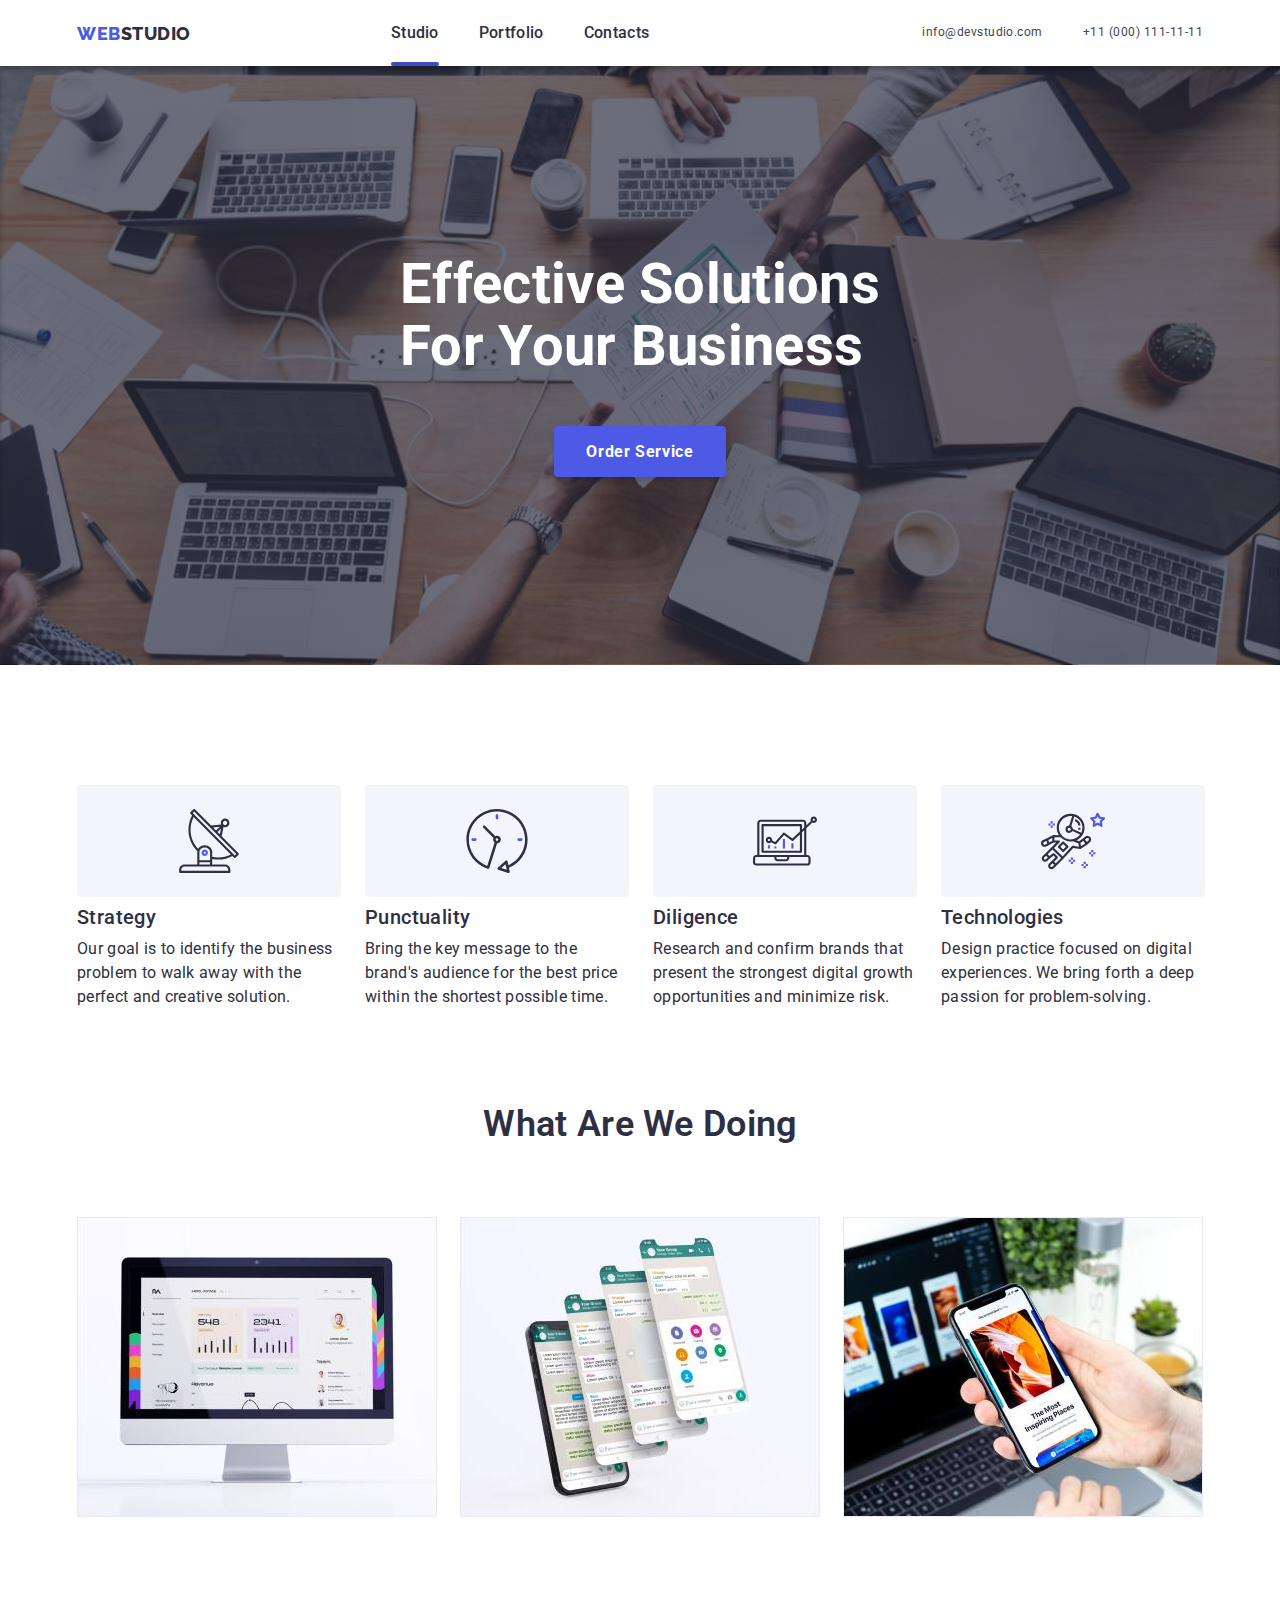
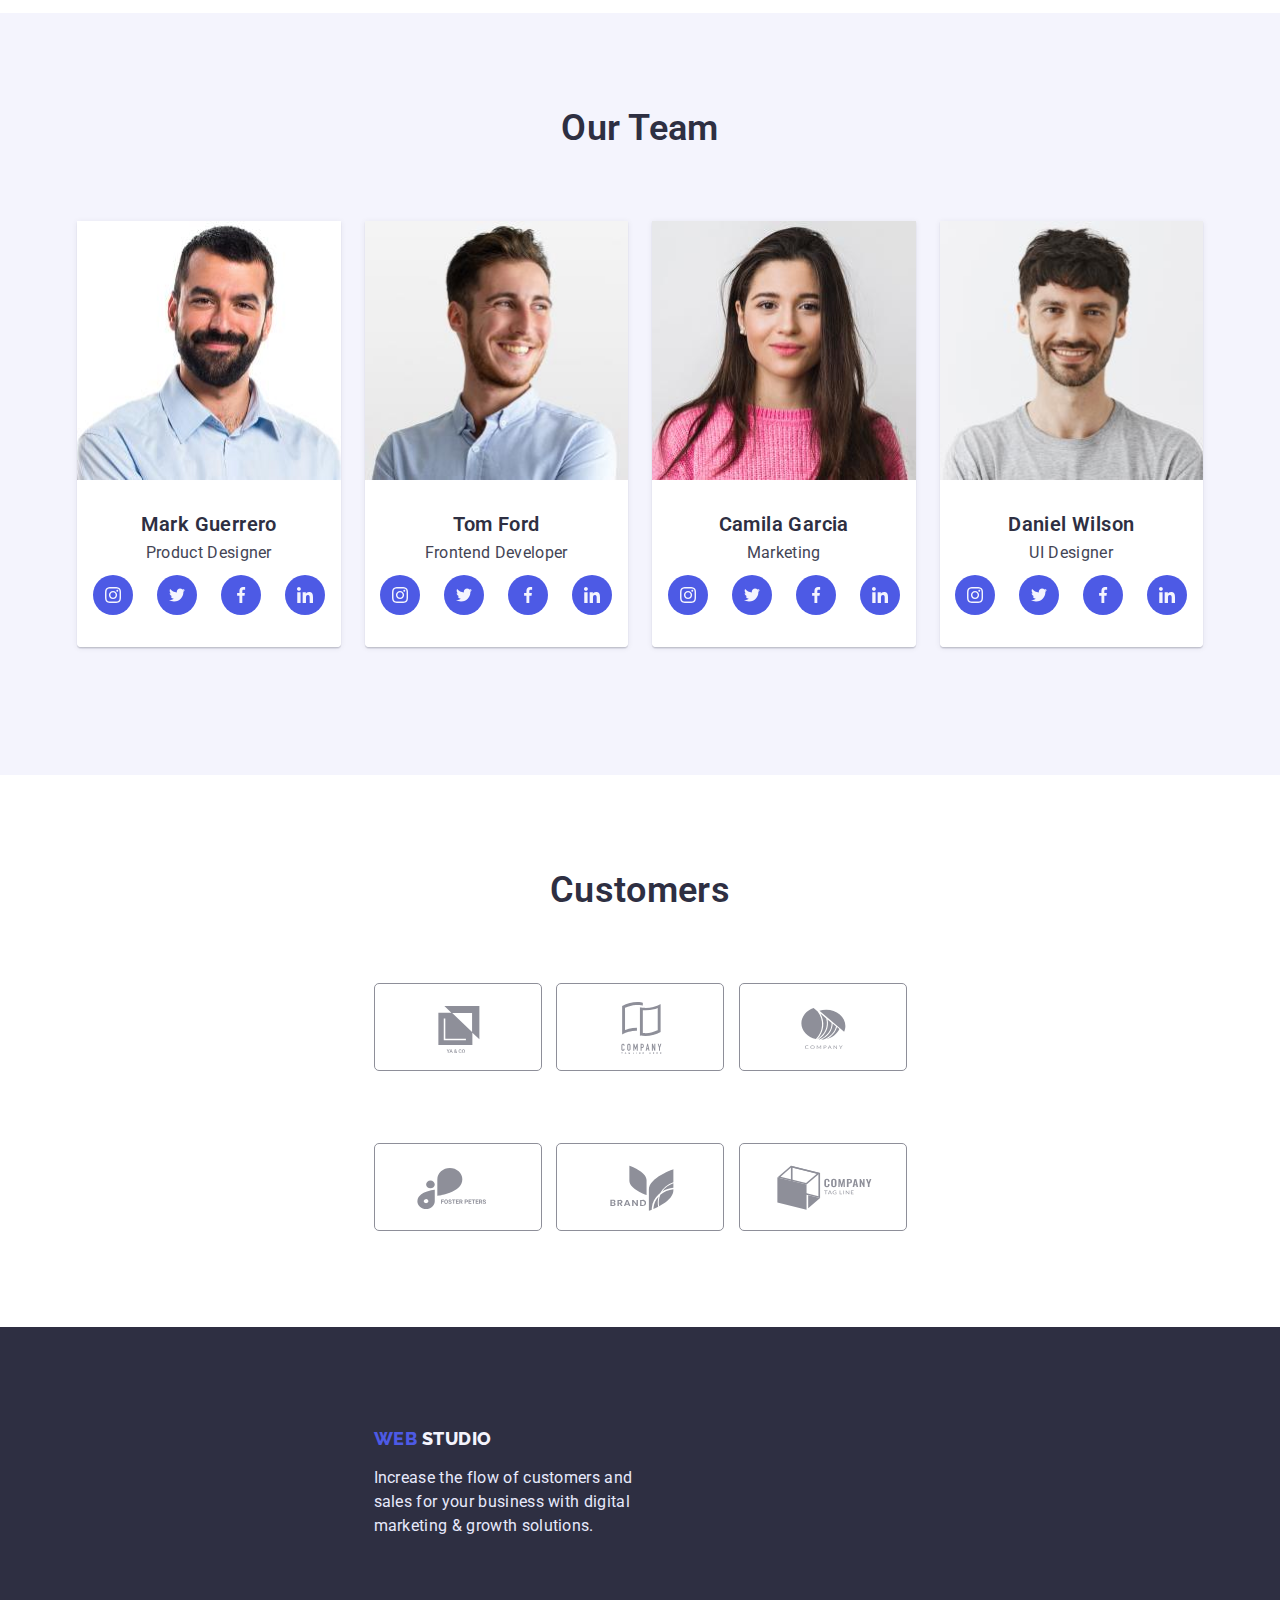
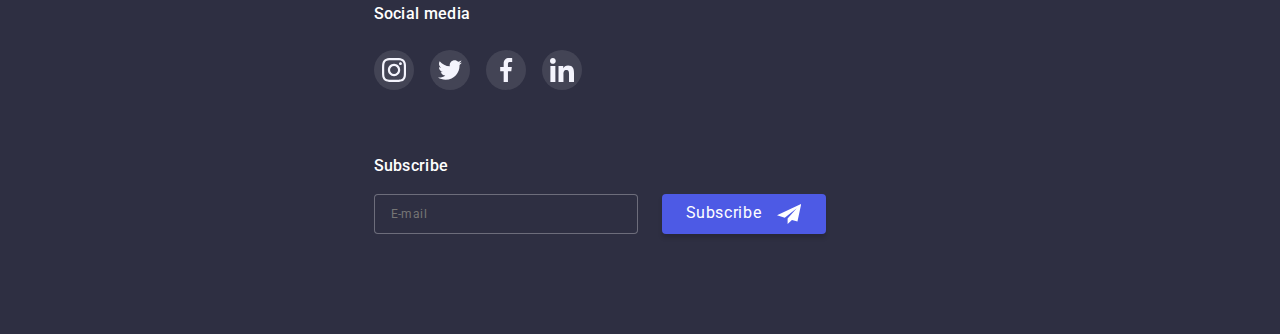
<file: index.html>
<!DOCTYPE html>
<html lang="en">
<head>
    <meta charset="UTF-8">
    <meta http-equiv="X-UA-Compatible" content="IE=edge">
    <meta name="viewport" content="width=device-width, initial-scale=1.0">
    <title>Студія</title>
    <link rel="stylesheet" href="./modern-normalize-main/modern-normalize.css">
    <link rel="stylesheet" href="./css/styles.css">
    <link rel="preconnect" href="https://fonts.googleapis.com">
    <link rel="preconnect" href="https://fonts.gstatic.com" crossorigin>
    <link href="https://fonts.googleapis.com/css2?family=Raleway:wght@800&family=Roboto:wght@400;500;700;900&display=swap"
    rel="stylesheet">
</head>
<body>
    <header class="page-header">
        <div class="page-header-container container">
            <nav class="page-nav">
                <a href="./index.html" class="logo"> <span class="logo-web">WEB</span>STUDIO</a>
                <ul class="page-list list">
                    <li class="page-items"><a href="./index.html" class="link page-link current">Studio</a></li>
                    <li class="page-items"><a href="./portfolio.html" class="link page-link">Portfolio</a></li>
                    <li class="page-items"><a href="/" class="link page-link">Contacts</a></li>
                </ul>
            </nav>
            <button type="button" class="mobile-menu-open js-open-menu">
                <svg class="mobile-open-icon" width="32" height="22">
                    <use href="./images/icons.svg#icon-burger"></use>
                </svg>
            </button>
            <ul class="page-contact list">
                <li><a class="page-contact-email link" href="mailto:info@devstudio.com">info@devstudio.com</a></li>
                <li><a class="page-contact-phone-number link" href="tel:+110001111111">+11 (000) 111-11-11</a></li>
            </ul>
            
        </div>
        <div class="mobile-menu js-menu-container">
                <button type="button" class="mobile-menu-close js-close-menu">
                    <svg width="8" height="8">
                        <use href="./images/icons.svg#icon-close-black"></use>
                    </svg>
                </button>
                <ul class="mobile-menu-list list">
                    <li class="mobile-menu-list-item">
                        <a class="link" href="./index.html">Studio</a>
                    </li>
                    <li class="mobile-menu-list-item">
                        <a class="link" href="./portfolio.html">Portfolio</a>
                    </li>
                    <li class="mobile-menu-list-item">
                        <a class="link" href="/">Contacts</a>
                    </li>
                </ul>
                
                <div class="mobile-contacts">
                    <ul class="mobile-contact list">
                        <li><a class="page-contact-email link" href="mailto:info@devstudio.com">info@devstudio.com</a></li>
                        <li><a class="page-contact-phone-number link" href="tel:+110001111111">+11 (000) 111-11-11</a></li>
                    </ul>
                    
                    <ul class="mobile-menu-social-link list">
                        <li>
                            <a href="" class="social-list-link">
                                <svg width="24" height="24">
                                    <use href="./images/icons.svg#icon-instagram"></use>
                                </svg>
                            </a>
                        </li>
                        <li>
                            <a href="" class="social-list-link">
                                <svg width="24" height="24">
                                    <use href="./images/icons.svg#icon-twitter"></use>
                                </svg>
                            </a>
                        </li>
                        <li>
                            <a href="" class="social-list-link">
                                <svg width="24" height="24">
                                    <use href="./images/icons.svg#icon-facebook"></use>
                                </svg>
                            </a>
                        </li>
                        <li>
                            <a href="" class="social-list-link">
                                <svg width="24" height="24">
                                    <use href="./images/icons.svg#icon-linkedin"></use>
                                </svg>
                            </a>
                        </li>
                    </ul>
                </div>
                
        </div>
    </header>

    <main>
        
        <!---------------Hero--------------------->
        <section class="hero">
            <div class="container container-hero">
                <h1 class="hero-title">Effective Solutions <br> For Your Business</h1>
                <button type="button" data-modal-open class="order-button">Order Service</button>
            </div>
        </section>

        <!---------------Features--------------------->

        <section class="features">     

            <div class="container features-container">
                <ul class="list features-list">
                    <li class="features-item">
                        <div class="item-icon">
                            <svg width='64' height='64'>
                                <use href="./images/icons.svg#icon-antenna"></use>
                            </svg>
                        </div>
                        
                        <h2 class="title">Strategy</h2>
                        <p class="text">Our goal is to identify the business problem to walk away with the perfect and
                        creative solution.</p>
                    </li>
                    <li class="features-item">
                        <div class="item-icon">
                            <svg width='64' height='64'>
                                <use href="./images/icons.svg#icon-clock"></use>
                            </svg>
                        </div>
                        
                        <h2 class="title">Punctuality</h2>
                        <p class="text">Bring the key message to the brand's audience for the best price within the shortest possible time.</p>
                    </li>
                    <li class="features-item">
                        <div class="item-icon">
                            <svg width='64' height='64'>
                                <use href="./images/icons.svg#icon-diagram"></use>
                            </svg>
                        </div>
                        
                        <h2 class="title">Diligence</h2>
                        <p class="text">Research and confirm brands that present the strongest digital growth opportunities
                        and minimize risk.</p>
                    </li>
                    <li class="features-item">
                        <div class="item-icon">
                            <svg width='64' height='64'>
                                <use href="./images/icons.svg#icon-astronaut"></use>
                            </svg>
                        </div>
                       
                        <h2 class="title">Technologies</h2>
                        <p class="text">Design practice focused on digital experiences. We bring forth a deep passion for
                        problem-solving.</p>
                    </li>
                </ul>
            </div>
        </section>

        <!---------------Works--------------------->

        <section class="work">
            <div class="container">
            
                <h2 class="section-work-title">What are we doing</h2>
                    
                    <ul class="work-list list">
                        <li class="item"><img src="./images/screen.jpg" alt="screen" width="360" height="300"></li>
                        <li class="item"><img src="./images/mobile_screens.jpg" alt="mobile_screens" width="360" height="300">
                        </li>
                        <li class="item"><img src="./images/application.jpg" alt="application" width="360" height="300"></li>
                    </ul>
            </div>
        </section>

        <!---------------Members--------------------->
        
        <section class="section-work">
            <div class="container">
                <!--Team-->
                <h2 class="section-work-title">Our Team</h2>
                <ul class="member-list list">
                    <li class="member-list-item item">
                        <img srcset="./images/mark_guerrero.jpg 1x, ./images/mark_guerrero@2x.jpg 2x" src="./images/mark_guerrero.jpg" alt="Mark_Guerrero" width="264" height="260">
                        <div class="member">
                            <h3 class="title name">Mark Guerrero</h3>
                            <p class="position">Product Designer</p>
                            <ul class="social-list list">
                                <li>
                                <a href="" class="social-list-link">
                                    <svg width="16" height="16">
                                        <use href="./images/icons.svg#icon-instagram"></use>
                                    </svg>

                                </a>
                                </li>
                                <li>
                                <a href="" class="social-list-link">
                                    <svg width="16" height="16">
                                        <use href="./images/icons.svg#icon-twitter"></use>
                                    </svg>

                                </a>
                                </li>
                                <li>
                                <a href="" class="social-list-link">

                                    <svg width="16" height="16">
                                        <use href="./images/icons.svg#icon-facebook"></use>
                                    </svg>
                                </a>
                                </li>
                                <li>
                                <a href="" class="social-list-link">
                                    <svg width="16" height="16">
                                        <use href="./images/icons.svg#icon-linkedin"></use>
                                    </svg>

                                </a>
                                </li>
                            </ul>
                        </div>
                        
                    </li>
                    <li class="member-list-item item">
                        <img srcset="./images/tom_ford.jpg 1x, ./images/tom_ford@2x.jpg 2x" src="./images/tom_ford.jpg" alt="Tom_Ford" width="264" height="260">
                        <div class="member">
                            <h3 class="title name">Tom Ford</h3>
                            <p class="position">Frontend Developer</p>
                            <ul class="social-list list">
                                <li>
                                    <a href="" class="social-list-link">
                                        <svg width="16" height="16">
                                            <use href="./images/icons.svg#icon-instagram"></use>
                                        </svg>
                            
                                    </a>
                                </li>
                                <li>
                                    <a href="" class="social-list-link">
                                        <svg width="16" height="16">
                                            <use href="./images/icons.svg#icon-twitter"></use>
                                        </svg>
                            
                                    </a>
                                </li>
                                <li>
                                    <a href="" class="social-list-link">
                            
                                        <svg width="16" height="16">
                                            <use href="./images/icons.svg#icon-facebook"></use>
                                        </svg>
                                    </a>
                                </li>
                                <li>
                                    <a href="" class="social-list-link">
                                        <svg width="16" height="16">
                                            <use href="./images/icons.svg#icon-linkedin"></use>
                                        </svg>
                            
                                    </a>
                                </li>
                            </ul>
                        </div>
                    </li>
                    <li class="member-list-item item">
                        <img srcset="./images/camila_garcia.jpg 1x, ./images/camila_garcia@2x.jpg 2x" src="./images/camila_garcia.jpg" alt="Camila_Garcia" width="264" height="260">
                        <div class="member">
                            <h3 class="title name">Camila Garcia</h3>
                            <p class="position">Marketing</p>
                            <ul class="social-list list">
                                <li>
                                    <a href="" class="social-list-link">
                                        <svg width="16" height="16">
                                            <use href="./images/icons.svg#icon-instagram"></use>
                                        </svg>
                            
                                    </a>
                                </li>
                                <li>
                                    <a href="" class="social-list-link">
                                        <svg width="16" height="16">
                                            <use href="./images/icons.svg#icon-twitter"></use>
                                        </svg>
                            
                                    </a>
                                </li>
                                <li>
                                    <a href="" class="social-list-link">
                            
                                        <svg width="16" height="16">
                                            <use href="./images/icons.svg#icon-facebook"></use>
                                        </svg>
                                    </a>
                                </li>
                                <li>
                                    <a href="" class="social-list-link">
                                        <svg width="16" height="16">
                                            <use href="./images/icons.svg#icon-linkedin"></use>
                                        </svg>
                            
                                    </a>
                                </li>
                            </ul>
                        </div>
                        
                    </li>
                    <li class="member-list-item item">
                        <img srcset="./images/daniel_wilson.jpg 1x, ./images/daniel_wilson@2x.jpg 2x" src="./images/daniel_wilson.jpg" alt="Daniel_Wilson" width="264" height="260">
                        <div class="member">
                            <h3 class="title name">Daniel Wilson</h3>
                            <p class="position">UI Designer</p>
                            <ul class="social-list list">
                                <li>
                                    <a href="" class="social-list-link">
                                        <svg width="16" height="16">
                                            <use href="./images/icons.svg#icon-instagram"></use>
                                        </svg>
                            
                                    </a>
                                </li>
                                <li>
                                    <a href="" class="social-list-link">
                                        <svg width="16" height="16">
                                            <use href="./images/icons.svg#icon-twitter"></use>
                                        </svg>
                            
                                    </a>
                                </li>
                                <li>
                                    <a href="" class="social-list-link">
                            
                                        <svg width="16" height="16">
                                            <use href="./images/icons.svg#icon-facebook"></use>
                                        </svg>
                                    </a>
                                </li>
                                <li>
                                    <a href="" class="social-list-link">
                                        <svg width="16" height="16">
                                            <use href="./images/icons.svg#icon-linkedin"></use>
                                        </svg>
                            
                                    </a>
                                </li>
                            </ul>
                        </div>

                    </li>
                </ul>
            </div>
        </section>

        <!---------------Customers--------------------->
       
        <section class="customers">
            <div class="container">
                <h2 class="section-customers-title">Customers</h2>
                <div class="list-customers">
                    <ul class="customer-list list">
                        <li>
                            <a class="customer-list-item" href="">
                                <svg width="104" height="56">
                                    <use href="./images/icons.svg#icon-yaco"></use>
                                </svg>
                            </a>
                    
                        </li>
                        <li>
                            <a class="customer-list-item" href="">
                                <svg width="104" height="56">
                                    <use href="./images/icons.svg#icon-company_tagline_here"></use>
                                </svg>
                            </a>
                    
                        </li>
                        <li>
                            <a class="customer-list-item" href="">
                                <svg width="104" height="56">
                                    <use href="./images/icons.svg#icon-company"></use>
                                </svg>
                            </a>
                    
                        </li>
                        <li>
                            <a class="customer-list-item" href="">
                                <svg width="104" height="56">
                                    <use href="./images/icons.svg#icon-foster_peters"></use>
                                </svg>
                            </a>
                    
                        </li>
                        <li>
                            <a class="customer-list-item" href="">
                                <svg width="104" height="56">
                                    <use href="./images/icons.svg#icon-brand"></use>
                                </svg>
                            </a>
                    
                        </li>
                        <li>
                            <a class="customer-list-item" href="">
                                <svg clath="104" height="56">
                                    <use href="./images/icons.svg#icon-company_tag_line"></use>
                                </svg>
                            </a>
                        </li>
                    </ul>
                </div>
                
            </div>
        </section>
    </main> 
    <footer class="footer">
        <!--Footer-->
        <div class="container">
            <div class="footer-logo-text">
                <article>
                    <a href="/" class="logo social-media-logo"> <span class="logo-web">WEB</span> <span
                            class="logo-studio">STUDIO</span></a>
                    <p class="footer-text">Increase the flow of customers and sales for your business with digital marketing & growth
                        solutions.</p>
                </article>
            </div>

            <div class="footer-social-media">
                <article>
                    <h4 class="social-media-title">Social media</h4>
                    <ul class="social-media-list list">
                        <li>
                            <a class="social-media-item" href="">
                                <svg width="24" height="24">
                                    <use href="./images/icons.svg#icon-instagram"></use>
                                </svg>
                            </a>
                        </li>
                        <li>
                            <a class="social-media-item" href="">
                                <svg width="24" height="24">
                                    <use href="./images/icons.svg#icon-twitter"></use>
                                </svg>
                            </a>
                        </li>
                        <li>
                            <a class="social-media-item" href="">
                                <svg width="24" height="24">
                                    <use href="./images/icons.svg#icon-facebook"></use>
                                </svg>
                            </a>
                        </li>
                        <li>
                            <a class="social-media-item" href="">
                                <svg width="24" height="24">
                                    <use href="./images/icons.svg#icon-linkedin"></use>
                                </svg>
                            </a>
                        </li>
                    </ul>
                </article>
            </div>
        
            <div class="footer-subscribe">
                <article>
                    <p class="subscribe-title">Subscribe</p>
                
                    <form class="subscribe-form">
                        <label for="" class="subscribe-label">
                            <input type="email" name="user_email" class="subscribe-form-desc" required
                                pattern="[a-z0-9._%+-]+@[a-z0-9.-]+\.[a-z]{2,4}$" placeholder="E-mail">
                
                        </label>
                
                        <button type="button" class="subscribe-email-button">Subscribe<svg width="24" height="24">
                                <use href="./images/icons.svg#icon-send"></use>
                            </svg>
                        </button>
                    </form>
                </article>
            </div>
            
        </div>
                  
    </footer>

    <div class="backdrop is-hidden" data-modal>
        <div class="modal">
            <button type="button" data-modal-close class="modal-close">
                <svg width="8" height="8">
                    <use href="./images/icons.svg#icon-close-black"></use>
                </svg>
            </button>

            <form class="modal-form">
                <p class="modal-form-text">Leave your contacts and we will call you back</p>

                <label for="" class="modal-form-label">
                    <span class="modal-form-title">Name</span>
                    <span class="modal-form-input-wrapper">
                        <input type="text" name="user_name" class="modal-form-desc" required pattern="[a-zA-Z]" minlength="2">
                        <span class="modal-form-icon" >
                            <svg width="12" height="12">
                                <use href="./images/icons.svg#icon-user"></use>
                            </svg>
                        </span>
                        
                    </span>
                    
                
                </label>

                <label for="" class="modal-form-label">
                    <span class="modal-form-title">Phone</span>

                    <span class="modal-form-input-wrapper">
                        <input type="tel" name="user_phone" class="modal-form-desc" required pattern="[0-9]{3}[0-9]{3}[0-9]{2}[0-9]2" title="xxx-xxx-xx-xx">
                        <span class="modal-form-icon" >
                            <svg width="13" height="13">
                                <use href="./images/icons.svg#icon-phone"></use>
                            </svg>
                        </span>
                    
                    </span>
                </label>

                <label for="" class="modal-form-label">
                    <span class="modal-form-title">Email</span>
                    
                    <span class="modal-form-input-wrapper">
                        <input type="email" name="user_email" class="modal-form-desc" required pattern="[a-z0-9._%+-]+@[a-z0-9.-]+\.[a-z]{2,4}$">
                        <span class="modal-form-icon" >
                            <svg width="15" height="12">
                                <use href="./images/icons.svg#icon-email"></use>
                            </svg>
                        </span>
                        
                    </span>
                    
                </label>
  
                <label for="" class="modal-form-label">
                    <span class="modal-form-title">Comment</span>
                    <textarea 
                    name="user_message"
                    class="modal-form-message"
                    placeholder="Text input"></textarea>
                </label>


                <input id="user-policy" type="checkbox" name="user_policy" class="modal-form-check visually-hidden">
                <label for="user-policy" class="modal-form-check-desc">I accept the terms and conditions of the&nbsp;
                    <a href="" class="modal-form-link">Privacy Policy</a>
                </label>
                <button type="button" class="modal-form-button">Send</button>
            </form>
        </div>
       
    </div>

    <script src="./js/modal.js"></script>
    <script src="./js/mobile-menu.js"></script>
</body>
</html>
</file>
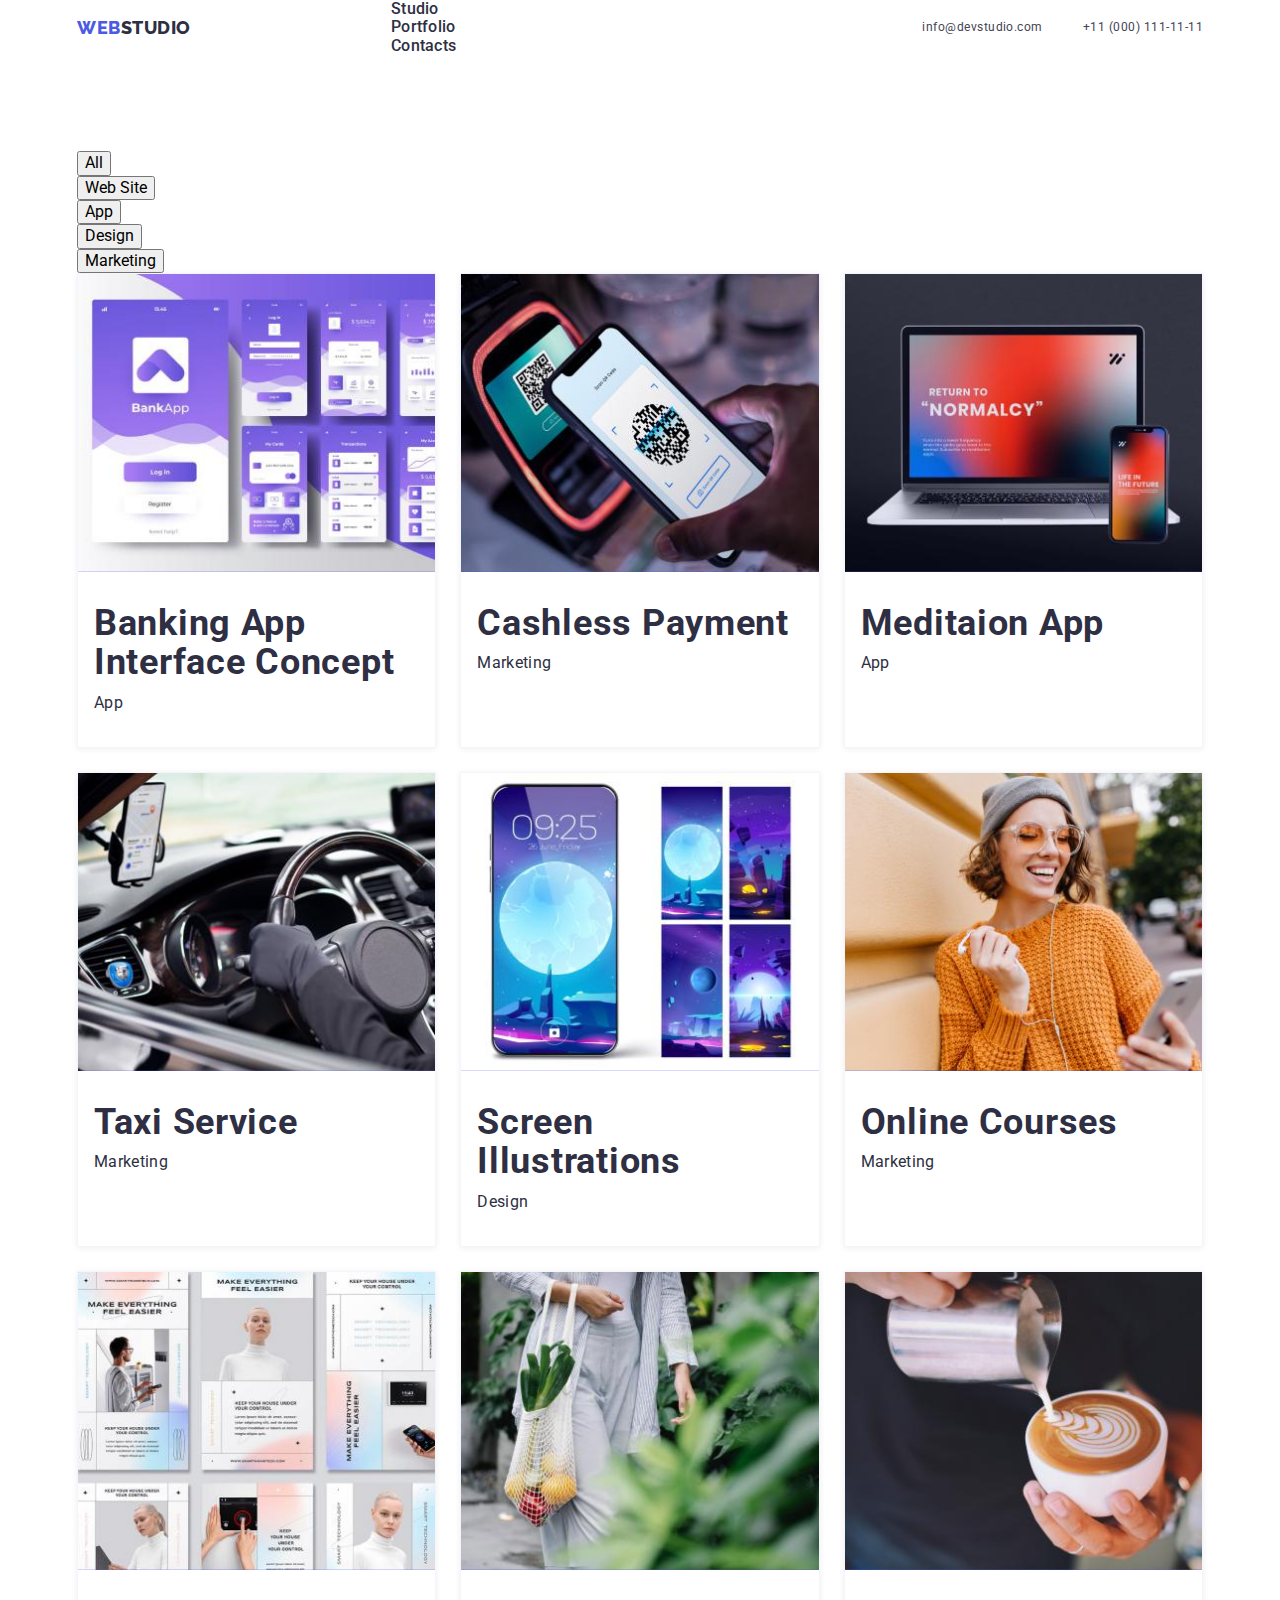
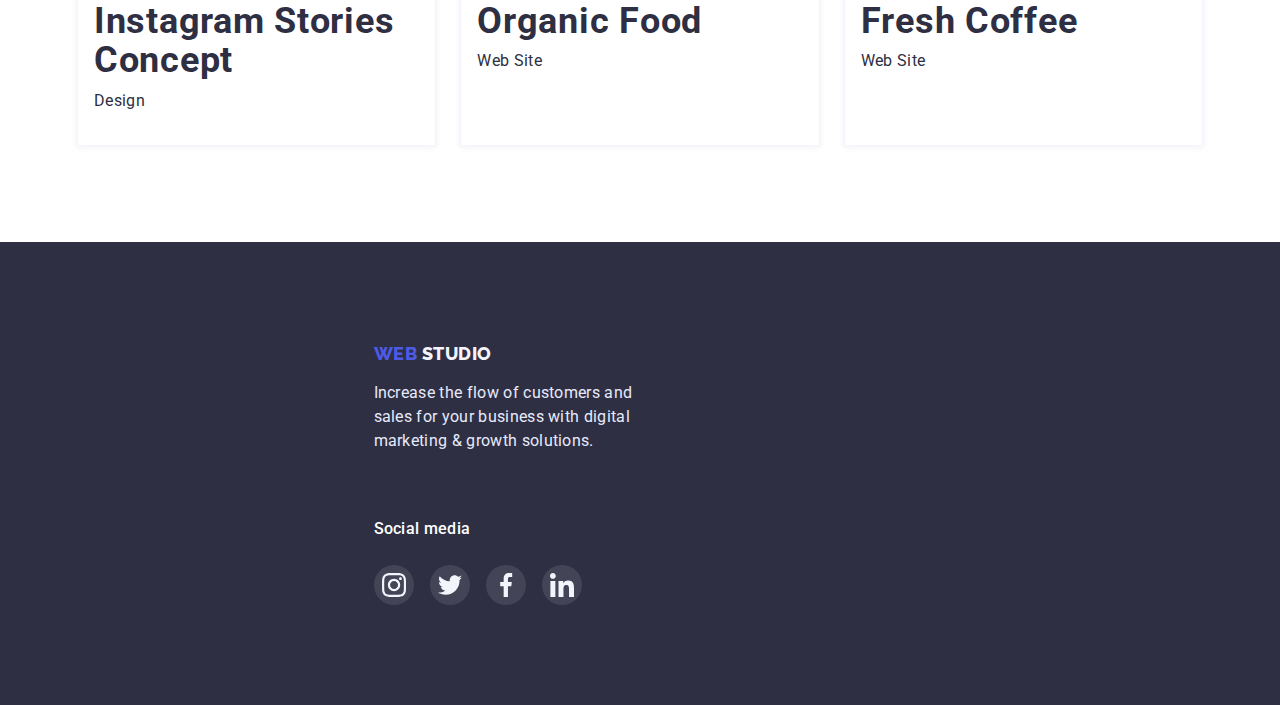
<file: portfolio.html>
<!DOCTYPE html>
<html lang="en">
<head>
    <meta charset="UTF-8">
    <meta http-equiv="X-UA-Compatible" content="IE=edge">
    <meta name="viewport" content="width=device-width, initial-scale=1.0">
    <title>Portfolio</title>
    <link rel="stylesheet" href="./modern-normalize-main/modern-normalize.css">
    <link rel="stylesheet" href="./css/styles.css">
    <link rel="preconnect" href="https://fonts.googleapis.com">
    <link rel="preconnect" href="https://fonts.gstatic.com" crossorigin>
    <link href="https://fonts.googleapis.com/css2?family=Raleway:wght@800&family=Roboto:wght@400;500;700;900&display=swap" rel="stylesheet">
</head>
<body>
    <!--Top line-->
    <header class="page-header">
        <div class="container page-header-container">
            <nav class="page-nav">
                <a href="./index.html" class="logo"> <span class="logo-web">WEB</span>STUDIO</a>
    
                <ul class="page list">
                    <li class="page-items"><a href="./index.html" class="link page-item">Studio</a></li>
                    <li class="page-items"><a href="./portfolio.html" class="link page-item">Portfolio</a></li>
                    <li class="page-items"><a href="/" class="link page-item">Contacts</a></li>
                </ul>
            </nav>
    
            <ul class="page-contact list">
                <li><a class="page-contact-email link" href="mailto:info@devstudio.com">info@devstudio.com</a></li>
                <li><a class="page-contact-phone-number link" href="tel:+110001111111">+11 (000) 111-11-11</a></li>
            </ul>
    
        </div>
    </header>

    <main>
        <section>
            <!--Portfolio-->
            <div class="container">
                <!--Filters-->
                    <h1 class="visually-hidden">Portfolio</h1>
                    
                    <ul class="filter list">
                        <li class="item">
                            <button type="button" class="button primary">All</button>
                        </li>
                    
                        <li class="item">
                            <button type="button" class="button secondary">Web Site</button>
                        </li>
                        <li class="item">
                            <button type="button" class="button secondary">App</button>
                        </li>
                        <li class="item">
                            <button type="button" class="button secondary">Design</button>
                    
                        </li>
                        <li class="item">
                            <button type="button" class="button secondary">Marketing</button>
                    
                        </li>
                    </ul>
                
          
    
                <!--Work set-->
                <h2 class="visually-hidden">works</h2>
                <ul class="work-set list">
                    <li class="set-item">
                        <a href="" class="link link-work">
                            <div class="link-work-item">
                                <img src="./images/Portfolio/banking_app.jpg" alt="banking_app" width="360" height="300">
                                <p class="overlay">14 Stylish and User-Friendly App Design Concepts · Task Manager App · Calorie Tracker App · Exotic Fruit Ecommerce App · Cloud Storage App</p>
                            </div> 
                            <div class="item-wrap">
                                <h3 class="title work">Banking App Interface Concept</h2>
                                <p class="text">App</p>
                            </div>
                            
                        </a>
                
                    </li>
                    <li class="set-item">
                        <a href="" class="link link-work">
                            <div class="link-work-item">
                                <img src="./images/Portfolio/cashless_payment.jpg" alt="cashless_payment" width="360" height="300">
                                <p class="overlay">14 Stylish and User-Friendly App Design Concepts · Task Manager App · Calorie Tracker App · Exotic Fruit Ecommerce App · Cloud Storage App</p>
                            </div> 
                            <div class="item-wrap">
                                <h3 class="title work">Cashless Payment</h2>
                                <p class="text">Marketing</p>
                            </div>
                            
                        </a>
                
                    </li>
                    <li class="set-item">
                        <a href="" class="link link-work">
                            <div class="link-work-item">
                                <img src="./images/Portfolio/meditation_app.jpg" alt="meditaion_app" width="360" height="300">
                                <p class="overlay">14 Stylish and User-Friendly App Design Concepts · Task Manager App · Calorie Tracker App · Exotic Fruit Ecommerce App · Cloud Storage App</p>
                            </div>
                            <div class="item-wrap">
                                <h3 class="title work">Meditaion App</h2>
                                <p class="text">App</p>
                            </div>
                            
                        </a>
                
                    </li>
                    <li class="set-item">
                        <a href="" class="link link-work">
                            <div class="link-work-item">
                                <img src="./images/Portfolio/taxi_service.jpg" alt="taxi_service" width="360" height="300">
                                <p class="overlay">14 Stylish and User-Friendly App Design Concepts · Task Manager App · Calorie Tracker App · Exotic Fruit Ecommerce App · Cloud Storage App</p>
                            </div> 
                            <div class="item-wrap">
                                <h3 class="title work">Taxi Service</h2>
                                <p class="text">Marketing</p>
                            </div>
                            
                        </a>
                
                    </li>
                    <li class="set-item">
                        <a href="" class="link link-work">
                            <div class="link-work-item">
                                <img src="./images/Portfolio/screen_illustrations.jpg" alt="screen_illustrations" width="360" height="300">
                                <p class="overlay">14 Stylish and User-Friendly App Design Concepts · Task Manager App · Calorie Tracker App · Exotic Fruit Ecommerce App · Cloud Storage App</p>
                            </div> 
                            <div class="item-wrap">
                                <h3 class="title work">Screen Illustrations</h2>
                                <p class="text">Design</p>
                            </div>
                            
                        </a>
                
                    </li>
                    <li class="set-item">
                        <a href="" class="link link-work">
                            <div class="link-work-item">
                                <img src="./images/Portfolio/online_courses.jpg" alt="online_courses" width="360" height="300">
                                <p class="overlay">14 Stylish and User-Friendly App Design Concepts · Task Manager App · Calorie Tracker App · Exotic Fruit Ecommerce App · Cloud Storage App</p>
                            </div> 
                            <div class="item-wrap">
                                <h3 class="title work">Online Courses</h2>
                                <p class="text">Marketing</p>
                            </div>
                            
                        </a>
                    </li>
                    <li class="set-item">
                        <a href="" class="link link-work">
                            <div class="link-work-item">
                                <img src="./images/Portfolio/instagram_stories_concept.jpg" alt="instagram_stories" width="360" height="300">
                                <p class="overlay">14 Stylish and User-Friendly App Design Concepts · Task Manager App · Calorie Tracker App · Exotic Fruit Ecommerce App · Cloud Storage App</p>
                            </div> 
                            <div class="item-wrap">
                                <h3 class="title work">Instagram Stories Concept</h2>
                                <p class="text">Design</p>
                            </div>
                            
                        </a>
                    </li>
                    <li class="set-item">
                        <a href="" class="link link-work">
                            <div class="link-work-item">
                                <img src="./images/Portfolio/organic_food.jpg" alt="organic_food" width="360" height="300">
                                <p class="overlay">14 Stylish and User-Friendly App Design Concepts · Task Manager App · Calorie Tracker App · Exotic Fruit Ecommerce App · Cloud Storage App</p>
                            </div> 
                            <div class="item-wrap">
                                <h3 class="title work">Organic Food</h2>
                                <p class="text">Web Site</p>
                            </div>
                            
                        </a>
                
                    </li>
                    <li class="set-item">
                        <a href="" class="link link-work">
                            <div class="link-work-item">
                                <img src="./images/Portfolio/fresh_coffee.jpg" alt="fresh_coffee" width="360" height="300">
                                <p class="overlay">14 Stylish and User-Friendly App Design Concepts · Task Manager App · Calorie Tracker App · Exotic Fruit Ecommerce App · Cloud Storage App</p>
                            </div> 
                            <div class="item-wrap">
                                <h3 class="title work">Fresh Coffee</h2>
                                <p class="text">Web Site</p>
                            </div>
                            
                        </a>
                
                    </li>
                </ul>
            </div>
            
        </section>    
    </main>

    
    

    <footer class="footer">
        <!--Footer-->
        <div class="container social-media">
            <article>
                <a href="/" class="logo"> <span class="logo-web">WEB</span> <span class="logo-studio">STUDIO</span></a>
                <p class="footer-text">Increase the flow of customers and sales for your business with digital marketing &
                    growth solutions.</p>
            </article>
    
    
            <article>
                <h4 class="social-media-title">Social media</h4>
                <ul class="social-media-list list">
                    <li>
                        <a class="social-media-item" href="">
                            <svg width="24" height="24">
                                <use href="./images/icons.svg#icon-instagram"></use>
                            </svg>
                        </a>
                    </li>
                    <li>
                        <a class="social-media-item" href="">
                            <svg width="24" height="24">
                                <use href="./images/icons.svg#icon-twitter"></use>
                            </svg>
                        </a>
                    </li>
                    <li>
                        <a class="social-media-item" href="">
                            <svg width="24" height="24">
                                <use href="./images/icons.svg#icon-facebook"></use>
                            </svg>
                        </a>
                    </li>
                    <li>
                        <a class="social-media-item" href="">
                            <svg width="24" height="24">
                                <use href="./images/icons.svg#icon-linkedin"></use>
                            </svg>
                        </a>
                    </li>
                </ul>
            </article>
    
    
        </div>
    
    </footer>
</body>
</html>
</file>
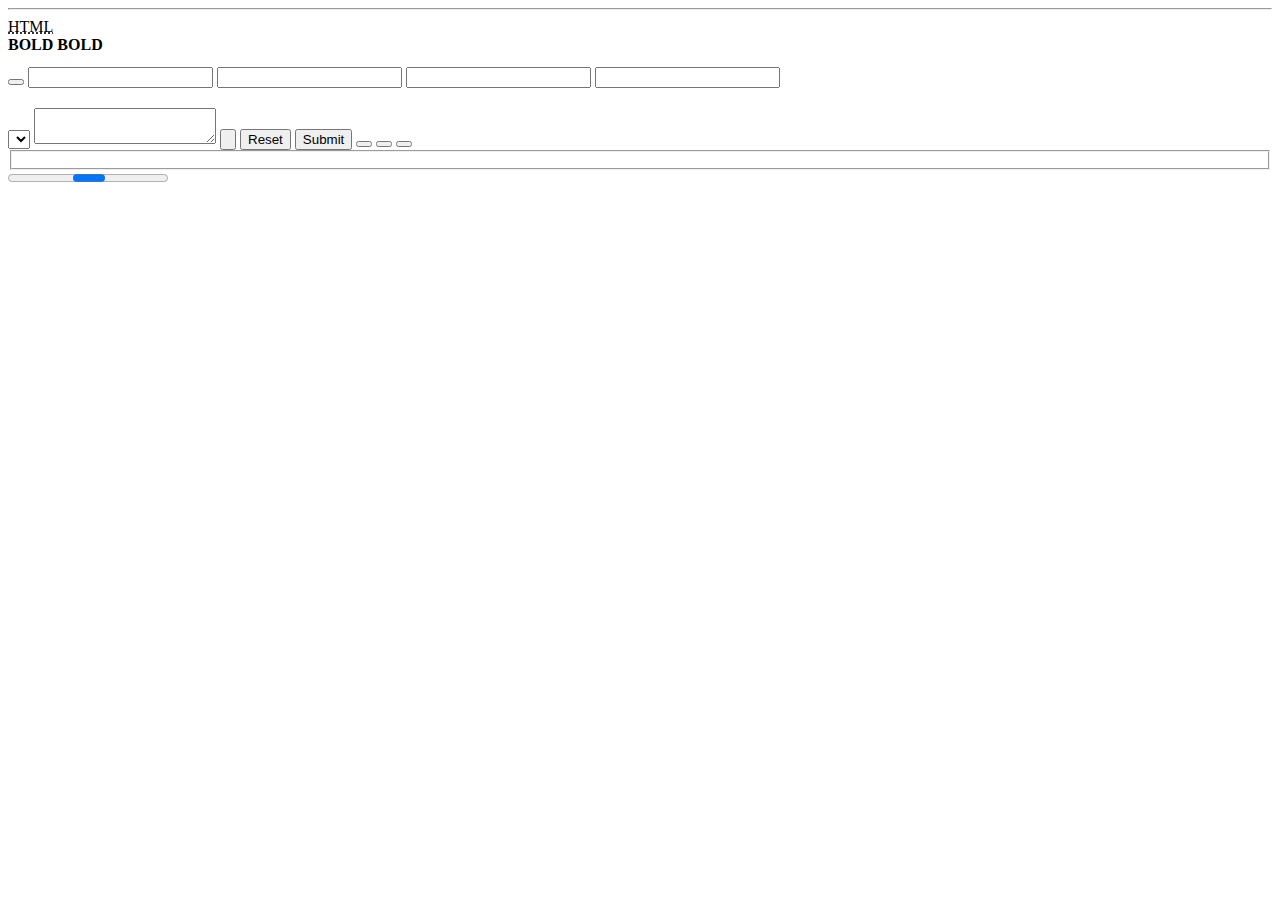
<file: modern-normalize-main/test/page/without-css.html>
<html>
	<body>
		<hr data-test--hr />
		<abbr data-test--abbr title="HyperText Markup Language">HTML</abbr>
		<div style="font-weight: 700">
			<b data-test--bold>BOLD</b>
			<strong data-test--bold>BOLD</strong>
		</div>
		<code data-test--code></code>
		<kbd data-test--code></kbd>
		<samp data-test--code></samp>
		<pre data-test--code></pre>
		<small data-test--small></small>
		<sub data-test--subsup></sub>
		<sup data-test--subsup></sup>
		<div style="font-family: MYCUSTOMFONT">
			<button data-test--forms-1></button>
			<input data-test--forms-1>
			<input data-test--forms-1 type="text">
			<input data-test--forms-1 type="number">
			<input data-test--forms-1 type="search">
			<optgroup data-test--forms-1></optgroup>
			<select data-test--forms-1></select>
			<textarea data-test--forms-1></textarea>
			<input data-test--forms-1 type="button">
			<input data-test--forms-1 type="reset">
			<input data-test--forms-1 type="submit">
			<button data-test--forms-1 type="button"></button>
			<button data-test--forms-1 type="reset"></button>
			<button data-test--forms-1 type="submit"></button>
			<fieldset data-test--forms-2></fieldset>
			<legend data-test--forms-2></legend>
			<progress data-test--forms-2></progress>
		</div>
		<summary data-test--interactive></summary>
	</body>
</html>
</file>
<file: css/styles.css>
/*Defolt*/

:root {
  --primary-text-color: #434455;
  --title-text-color: #2e2f42;
  --logo-text-color: #4d5ae5;
  --primary-bg-color: #ffffff;
  --accent-color: #ffffff;
  --button-bg-color: #f4f4fd;
  --pr-button-text-color: #ffffff;
  --pr-button-bg-color: #4d5ae5;
  --sc-button-text-color: #4d5ae5;
  --sc-button-bg-color: #f4f4fd;
  --button-active: #404BBF;
  --accent-bg-color: #2E2F42;
}

html {
  box-sizing: border-box;
}

*, *::before, *::after {
  box-sizing: inherit;
}

h1, h2, h3, h4, h5, h6, p {
  margin-top: 0;
  margin-bottom: 0;
}

ul,ol {
  margin-top: 0;
  margin-bottom: 0;
  padding-left: 0;
}

img {
  display: block;
  max-width: 100%;
  height: auto;
}

button {
  cursor: pointer;
}

.list {
  list-style: none;
}

.link {
  text-decoration: none;
  color: var(--primary-text-color);
  transition: color 250ms cubic-bezier(0.4, 0, 0.2, 1);
}

.link:hover,
.link:focus {
  color: var(--logo-text-color);
  
}


.link:active {
  color: var(--primary-text-color);
}


body {

  background-color: var(--primary-bg-color);
  color: var(--primary-text-color);
  
  font-family: 'Roboto', sans-serif;
  letter-spacing: 0.02em;
  
  font-size: 16px;

}


.container {
  width: 100%;

  padding-left: 16px;
  padding-right: 16px;
  
}

.logo {

  font-family: 'Raleway', sans-serif;
  font-weight: 800;
  font-size: 18px;
  line-height: 1.3;

  letter-spacing: 0.03em;
  text-transform: uppercase;
     
  color: var(--title-text-color);
  text-decoration: none;
}

.logo-web {
  color: var(--logo-text-color);
} 

.visually-hidden { 
 position: absolute;
 width: 1px;
 height: 1px;
 margin: -1px;
 border: 0;
 padding: 0;
 clip: rect(0 0 0 0);
 overflow: hidden;
} 


/*---------------------------------------------------------------*/

/*For all devices*/

@media screen and (min-width: 480px), and (max-width: 767px) {
  .container {
    width: 428px;
    margin: 0 auto;
  }

  section {
    padding-top: 96px;
    padding-bottom: 96px;
  } 
}


@media screen and (min-width: 768px) {
  .container {
    width: 768px;
    margin: 0 auto;
  }
  
}


@media screen and (min-width: 1200px) {
  .container {
    width: 1158px;
  }
   
}


/*---------------------------------------------------------------*/

/*Header*/

/*Mobile*/

@media screen and (max-width:767px) {
  .page-header {    
    padding-top: 24px;
    padding-bottom: 24px;


    box-shadow: 0px 2px 1px rgba(46, 47, 66, 0.08), 0px 1px 1px rgba(46, 47, 66, 0.16), 0px 1px 6px rgba(46, 47, 66, 0.08);
  
  }

  .page-header-container {
    display: flex;
    align-items: center;
    justify-content: space-between;
    
  }


  .page-list {
    display: none;
  }

  .page-contact {
    background-color: transparent;
    display: none;
  }

  /*Mobile Menu*/
  
  .mobile-menu {
    position: fixed;
     
    display: flex;
    flex-direction: column;
  
    width: 100vw;
    height: 100vh;
 
    top: 0;
    left: 0;
    z-index: 1000;
    

    background: #FFFFFF;
    box-shadow: 0px 2px 1px rgba(46, 47, 66, 0.08), 0px 1px 1px rgba(46, 47, 66, 0.16), 0px 1px 6px rgba(46, 47, 66, 0.08);

    opacity: 0;
    visibility: hidden;
    pointer-events: none;
    transition: background-color 250ms cubic-bezier(0.4, 0, 0.2, 1); box-shadow 250ms cubic-bezier(0.4, 0, 0.2, 1) ;


    overflow-y: scroll;
  }


  .mobile-menu.is-open {
    opacity: 1;
    visibility: visible; 
    pointer-events: auto;
  }



  .mobile-menu-open {
    background-color: transparent;
    border: none;
    padding: 0;
    line-height: 0;

  }

  .mobile-menu-close {
    position: absolute;
    top: 24px;
    right: 24px;

    display: flex;
    align-items: center;
    justify-content: center;


    background-color: #E7E9FC;
    border: 1px solid rgba(0, 0, 0, 0.1);

    padding: 0;

    width: 24px;
    height: 24px;
  
    border-radius: 50%;

    transition: background-color 250ms cubic-bezier(0.4, 0, 0.2, 1); 
    transition: fill 250ms cubic-bezier(0.4, 0, 0.2, 1);
  }

  .mobile-menu-list {
    
    display: flex;
    flex-direction: column;
    align-items: flex-start;

    gap: 40px;


    padding-top: 80px;
    padding-left: 40px;
    
    font-weight: 700;
    font-size: 36px;
    line-height: 1.1;


    letter-spacing: 0.02em;
    text-transform: capitalize;



    color: #2E2F42;


  } 

  
  .mobile-contact {
    display: flex;
    align-items: flex-start;
    flex-direction: column-reverse;

    gap: 40px;

   
    padding-left: 40px;
  }

  .mobile-contacts {
    margin-top: auto;
  }

  .page-contact-phone-number {
    font-weight: 700;
    font-size: 36px;
    line-height: 1,1;
  

    text-transform: capitalize;

    color: #4D5AE5;

  }

  .page-contact-email {
    font-weight: 500;
    font-size: 20px;
    line-height: 1,2;

    letter-spacing: 0.02em;


    color: #434455;
  }


  .mobile-menu-social-link {
    display: flex;
    align-items: center;
    justify-content: flex-start;
    gap: 56px;
    padding: 48px;
  }
 

  
  
}


/*---------------------------------------------------------------*/

/*Tablet*/

@media screen and (min-width:768px) {
  
  .mobile-menu {
    display: none;
  }

  .mobile-menu-open {
    display: none;
  }

  
  .mobile-menu-social-link {
    display: none;
  }
    

  /* .container{
    width: 100%;
    
  } */

  .page-header-container {
    display: flex;
    align-items: center;
    justify-content: space-between;
  }

  .page-nav {
    display: flex;
    align-items: center;

  }

  .page-nav:hover,
  .page-nav:focus {
    color: var(--primary-text-color);
    
  }

  .page-nav .link {
    color:var(--title-text-color) ;
    font-weight: 500;
    transition: color 250ms cubic-bezier(0.4, 0, 0.2, 1);
  }


  .page-nav:active{
    color: var(--sc-button-text-color);
  } 
  
  .logo {
    margin-right: 123px;
  }

  .page-list {
    display: flex;
    align-items: center;
    
  }


  .page-items:not(:last-child) {
    margin-right: 40px;

  }
  
  /*Page Contact*/


  .page-contact {
    display: flex;
    flex-direction: column;


    font-family: 'Roboto';
    font-style: normal;
    font-weight: 400;
    font-size: 12px;
    line-height: 1.3;

    letter-spacing: 0.04em;

    color: #434455;

  }


  .page-link {
    padding-top: 24px;
    padding-bottom: 24px;

    position: relative;

    display: block;
  }

  .page-link.current::after {
    content: '';

    position: absolute;
    left: 0;
    bottom: 0;

    display: block;
    width: 100%;
    height: 4px;

    background-color: #404BBF;
    border-radius: 2px;
  }



}

/*---------------------------------------------------------------*/
/*Desktop*/

@media screen and (min-width:1200px) {
  .container{
    width: 1158px;
    margin-left: auto;
    margin-right: auto;
  }



  .page-header-container {
    display: flex;
    align-items: center;
    justify-content: center;

  
  }

  .page-list {
    display: flex;
    align-items: center;

    gap: 40px;
  }

  
  .page-contact {
    display: flex;
    flex-direction: row;
    align-items: center;
    margin-left: auto;
  }

  .page-contact-email {
    margin-right: 40px;
  }


  .page-link {
    margin: 0;

    padding-top: 24px;
    padding-bottom: 24px;

    position: relative;

    display: block;
  }

  .page-link.current::after {
    content: '';

    position: absolute;
    left: 0;
    bottom: 0;

    display: block;
    width: 100%;
    height: 4px;

    background-color: #404BBF;
    border-radius: 2px;


  }



  .page-items:not(:last-child) {
    margin-right: 0;

  }


  .logo {
    padding-right: 77px;

    font-family: 'Raleway', sans-serif;
    font-weight: 800;
    font-size: 18px;
    line-height: 1.3;

    letter-spacing: 0.03em;
    text-transform: uppercase;
    
    
    color: var(--title-text-color);
    text-decoration: none;
  }

  .logo-web {
    color: var(--logo-text-color);
  }

  /*Page nav*/

  .page-nav: {
    display: flex;
    align-items: center;
  }

  .page-nav .link {
    color:var(--title-text-color) ;
    font-weight: 500;
    transition: color 250ms cubic-bezier(0.4, 0, 0.2, 1);

  }


  .page-nav:hover,
  .page-nav:focus {
    color: var(--primary-text-color);
    
  }


  .page-nav:active{
    color: var(--sc-button-text-color);
  }
}

/*---------------------------------------------------------------*/
/*Hero*/


/*Mobile*/

@media screen and (max-width: 767px) {


  .hero {
    padding-top: 112px;
    padding-bottom: 112px;

    background-color: var(--accent-bg-color) ;
    background-image: linear-gradient(rgba(46, 47, 66, 0.7), rgba(46, 47, 66, 0.7)), url('../images/hero/people_office.jpg');
    
    background-repeat: no-repeat;
    background-position: center;
    background-size: cover;


    box-shadow: inset 0px 4px 4px rgba(0, 0, 0, 0.25);
  }

  .container-hero {
    display: flex;
    align-items: center;
    justify-content: center;

    gap: 72px;

    flex-direction:column;

    
  }

  .hero-title {
    color: var(--accent-color);
    font-weight: 700;
    font-size: 36px;
    line-height: 1.1; 
      
    text-align: center;
  }

}

/*Tablet*/

@media screen and (min-width: 768px) {
  .hero {

    padding-top: 112px;
    padding-bottom: 112px;

    background-color: var(--accent-bg-color) ;
    background-image: linear-gradient(rgba(46, 47, 66, 0.7), rgba(46, 47, 66, 0.7)), url('../images/hero/people_office.jpg');
      
    background-repeat: no-repeat;
    background-position: center;
    background-size: cover;


    box-shadow: inset 0px 4px 4px rgba(0, 0, 0, 0.25);
  }


  .hero-title {
    margin: 0 auto 40px auto;
    max-width: 494px;
    font-size: 56px;
    line-height: 1.1;
    color: var(--accent-color);
  }

  .container-hero {
    display: flex;
    align-items: center;
    justify-content: center;

    flex-direction:column;

  }
}

/*Desktop*/

@media screen and (min-width: 1200px) {
  .container-hero {
    gap: 0;
  }

  .hero {
    padding-top: 188px;
    padding-bottom: 188px;

    max-width: 1440px; 
    margin: 0 auto; 

    background-color: var(--accent-bg-color) ;
    background-image: linear-gradient(rgba(46, 47, 66, 0.7), rgba(46, 47, 66, 0.7)), url('../images/hero/people_office.jpg');
    
  
    background-size: cover;


    box-shadow: inset 0px 4px 4px rgba(0, 0, 0, 0.25);
  }

  .hero-title {
    max-width: 1400px;
    margin: 0 auto 48px auto;
  }
}


/*---------------------------------------------------------------*/
/*Button for all divices*/

.order-button {
  padding: 16px 32px;

  font-family: inherit;

  font-weight: 700;
  color: var(--accent-color);
  background-color: var(--pr-button-bg-color);

  box-shadow: 0px 4px 4px rgba(0, 0, 0, 0.15);
  border: 0;

  font-size: 16px;
  line-height: 1.2;

  letter-spacing: 0.04em;
  cursor: pointer;

  border-radius: 4px;
  transition: color 250ms cubic-bezier(0.4, 0, 0.2, 1), background-color 250ms cubic-bezier(0.4, 0, 0.2, 1), box-shadow 250ms cubic-bezier(0.4, 0, 0.2, 1) ;
}

.hero .order-button:hover,
.hero .order-button:focus {
  color: var(--button-bg-color);
  background-color: var(--pr-button-bg-color);
  box-shadow: 0px 1px 6px rgba(46, 47, 66, 0.08), 0px 1px 1px rgba(46, 47, 66, 0.16), 0px 2px 1px rgba(46, 47, 66, 0.08);
}


.hero .order-button:active {
  color: var(--pr-button-text-color);
  background-color: var(--button-active);
}

/*---------------------------------------------------------------*/
/*Features*/

/*Mobile*/
@media screen and (max-width: 767px) {
  .features {
    padding-top: 96px;
    padding-bottom: 0;
  }

  .features-container {
    display: flex;
    flex-direction: column;
    align-items: center;
    justify-content: center;

    gap: 72px;

  }

  .features-item {
    color:var(--title-text-color);

    font-weight: 500;
    font-size: 20px;
    line-height: 1.2;


    padding-bottom: 72px;
    
  }

  .item-icon {
    display: none;
  }


  .title {
    text-align: center;
    color:var(--title-text-color);

    font-weight: 700;
    font-size: 36px;
    line-height: 1.1;
    

    margin-bottom: 8px;
  }

  .text {
    font-weight: 500;
    color: var(--accent-bg-color);
    font-size: 16px;
    line-height: 1.5;
    letter-spacing: 0.02em;
  }
}

/*Tablet*/

@media screen and (min-width: 768px){
  .item-icon {
    display: none;
  }

  .features {
    padding-top: 96px;
    padding-bottom: 96px;
  }

  .features-list {
    display: flex;
    flex-wrap: wrap;
    row-gap: 72px;
    column-gap: 24px;
    padding: 0;
  }

  .title {
    font-weight: 700;
    font-size: 36px;
    line-height: 1.1;

    letter-spacing: 0.02em;
    text-transform: capitalize;

    color: #2E2F42;

    margin-bottom: 8px;
  }

  .text {
    font-weight: 500;
    font-size: 16px;
    line-height: 1.5;


    letter-spacing: 0.02em;


    color: #434455;
  }

  .features-item {
    flex-basis: calc((100% - 24px) / 2);

    color:var(--title-text-color);

    font-weight: 500;
    font-size: 20px;
    line-height: 1.2;


  }

 
}

/*Desktop*/

@media screen and (min-width:1200px){
  .features {
    padding-top: 120px;
    padding-bottom: 0;
  }

  .features-list {
    flex-wrap: nowrap;
  }

  .features-item .title {
    display: flex;
    align-items: center;
    justify-content: flex-start;

    color:var(--title-text-color);

    font-weight: 500;
    font-size: 20px;
    line-height: 1.2;

    margin-bottom: 8px;

    
  } 

  .item-icon {

    width: 264px;


    display: flex;
    align-items: center;
    justify-content: center;

    height: 112px;
    background: #F4F4FD;


    margin-bottom: 8px;

    border-radius: 4px;
  }


 .text {
    font-weight: 400;
    color: var(--accent-bg-color);
    line-height: 1.5;
  } 
}


/*---------------------------------------------------------------*/
/*Portfolio*/

/* .portfolio-section {
  position: relative;
} */

/*---------------------------------------------------------------*/
/*Filters*/

/* @media screen and (max-width: 786px) {
  .filter {
    font-weight: 700;
    letter-spacing: 0.04em;

    display: flex;
    justify-content: center;

    padding: 0;

    gap: 24px;

    margin-bottom: 72px;
  }
}



.visually-hidden { 
 position: absolute;
 width: 1px;
 height: 1px;
 margin: -1px;
 border: 0;
 padding: 0;
 clip: rect(0 0 0 0);
 overflow: hidden;
}  */

/*Button*/

/* .button {

  color: var(--pr-button-text-color);
  background-color: var(--button-bg-color);

  font-family: 'Roboto';
  font-weight: 700;
  font-size: 16px;
  line-height: 1.5;


  padding: 12px 24px;

  border: 1px solid #E7E9FC;
  border-radius: 4px;
}



.button.primary {
  color: var(--pr-button-text-color);
  background-color: var(--pr-button-bg-color);
  transition: color 250ms cubic-bezier(0.4, 0, 0.2, 1),  background-color 250ms cubic-bezier(0.4, 0, 0.2, 1),  box-shadow 250ms cubic-bezier(0.4, 0, 0.2, 1);
}

.button.secondary {
  color: var(--sc-button-text-color);
  background-color: var(--sc-button-bg-color);

  transition: color 250ms cubic-bezier(0.4, 0, 0.2, 1),  background-color 250ms cubic-bezier(0.4, 0, 0.2, 1),  box-shadow 250ms cubic-bezier(0.4, 0, 0.2, 1);
}



.button.primary:hover,
.button.primary:focus,
.button.secondary:hover,
.button.secondary:focus {
  color: var(--accent-color);
  background-color: var(--pr-button-bg-color);
  box-shadow: 0px 1px 6px rgba(46, 47, 66, 0.08), 0px 1px 1px rgba(46, 47, 66, 0.16), 0px 2px 1px rgba(46, 47, 66, 0.08);
  
}


.button.primary:active,
.button.secondary:active {
  color: #ffffff;
  background-color: var(--button-active);
}

*/
 
 
 
/*---------------------------------------------------------------*/
/*Works*/


@media screen and (max-width: 767px) {
  .work {
    display: none;
  }


  .work-list {
    display: none;
  }

  .section-work-title {
    display: none;
  }
}

@media screen and (min-width:768px){
  .work {
    display: none;
  }
  
  .work-list {
    display: none;
  }


}

@media screen and (min-width: 1200px) {
  .work {
    display: block;
  }

  .work-list  {
    display: block;
    
    text-decoration: none;
    font-weight: 400;
    font-size: 16px;

    display: flex;
    align-items: center;
    justify-content: space-between;
  }


  /*Work set*/

  .section-work-title {
    display: block;

    font-weight: 500;
    font-size: 20px;
    line-height: 1.2;
    margin-bottom: 8px;
  }

  .work-set {
    display: flex;
    flex-wrap: wrap;
    gap: 24px;

    letter-spacing: 0.02em;


  }

  .set-item {
    flex-basis: calc((100% - 48px) / 3);
    
    border: 0.5px solid #F4F4FD;
    box-shadow: 0px 1px 6px rgba(46, 47, 66, 0.08);

    transition: box-shadow 250ms cubic-bezier(0.4, 0, 0.2, 1);
  }



  .set-item:hover,
  .set-item:focus {
    box-shadow: 0px 1px 6px rgba(46, 47, 66, 0.08), 0px 1px 1px rgba(46, 47, 66, 0.16), 0px 2px 1px rgba(46, 47, 66, 0.08);
    
  }

  .link-work {
    display: block;

    transition: color 250ms cubic-bezier(0.4, 0, 0.2, 1);
  }


  .link-work:hover,
  .link-work:focus {
    color: var(--accent-bg-color);
    
  }

  .link-work:hover .overlay,
  .link-work:focus .overlay {
    transform: translate(0, 0);
    
  }

  .link-work-item {
    position: relative; 
    overflow: hidden; 
  }


  .overlay {
    position: absolute;

    left: 0;
    top: 0;

    width: 100%;
    height: 100%;

    padding-top: 40px;
    padding-right: 32px;
    padding-left: 32px;


    transform: translate(0, 100%);

    font-weight: 400;
    font-size: 16px;
    line-height: 1.5;

    letter-spacing: 0.02em;
    
    color: #F4F4FD;

    background: var(--pr-button-bg-color);

    transition: transform 250ms cubic-bezier(0.4, 0, 0.2, 1);
  }



  .item-wrap {

    margin: 32px 0;
    
    padding: 0 16px 0 16px;
  }
}


/*---------------------------------------------------------------*/
/*Team*/

@media screen and (max-width:767px) {

  .section-work {
    padding-top: 96px;
    padding-bottom: 128px;

    background-color: #F4F4FD;
  
  
  }

  .section-work-title {
    display: block;

    color: var(--title-text-color);
    font-weight: 700;
    font-size: 36px;
    line-height: 1.11;

    
    text-align: center;
    text-transform: capitalize;

    margin-bottom: 72px;
  }


  .member-list {
    display: flex;
    align-items: center;
    justify-content: center;
    flex-direction: column;
    gap: 72px;

    margin: auto;
    
  
  }

  .member-list-item {
    width: 260px;

    box-shadow: 0px 1px 6px rgba(46, 47, 66, 0.08), 0px 1px 1px rgba(46, 47, 66, 0.16), 0px 2px 1px rgba(46, 47, 66, 0.08);
    border-radius: 0px 0px 4px 4px;
  }

  .member {
    padding: 32px 15px;
    background-color: var(--primary-bg-color);
    border-radius: 0px 0px 4px 4px;
  }

  .name {
    font-weight: 600;
    font-size: 20px;
    line-height: 1.2;
    text-align: center;
    margin-bottom: 8px;
  }

  .position {
    text-align: center;
    margin-bottom: 12px;
  }


  .social-list {
    display: flex;
    justify-content: center;
    gap: 24px;

  }


  .social-list-link{
    display: flex;
    justify-content: center;
    align-items: center;

    width: 40px;
    height: 40px;

    border-radius: 50%;

    background-color: #4D5AE5;

    fill: #F4F4FD;

    transition: background-color 250ms cubic-bezier(0.4, 0, 0.2, 1);
  }

  .social-list-link:hover,
  .social-list-link:focus {
    background-color: #31D0AA;
    
  }
}

@media screen and (min-width:768px){
  .section-work {
    padding-top: 96px;
    padding-bottom: 128px;

    background-color: #F4F4FD;
  
  
  }

  .section-work-title {
    color: var(--title-text-color);
    font-weight: 700;
    font-size: 36px;
    line-height: 1.11;

    
    text-align: center;
    text-transform: capitalize;

    margin-bottom: 72px;
  }

  .member-list {
    display: flex;
    align-items: center;
    justify-content: center;
    flex-direction: row;
    flex-wrap: wrap;

    row-gap: 64px;
    column-gap: 24px;

    margin: auto;
    
  
  }

  .member-list-item {

    box-shadow: 0px 1px 6px rgba(46, 47, 66, 0.08), 0px 1px 1px rgba(46, 47, 66, 0.16), 0px 2px 1px rgba(46, 47, 66, 0.08);
    border-radius: 0px 0px 4px 4px;
  }

  .member {
    padding: 32px 15px;
    background-color: var(--primary-bg-color);
    border-radius: 0px 0px 4px 4px;
  }

  .name {
    font-weight: 600;
    font-size: 20px;
    line-height: 1.2;
    text-align: center;
    margin-bottom: 8px;
  }

  .position {
    text-align: center;
    margin-bottom: 12px;
  }


  .social-list {
    display: flex;
    justify-content: center;
    gap: 24px;

  }


  .social-list-link{
    display: flex;
    justify-content: center;
    align-items: center;

    width: 40px;
    height: 40px;

    border-radius: 50%;

    background-color: #4D5AE5;

    fill: #F4F4FD;

    transition: background-color 250ms cubic-bezier(0.4, 0, 0.2, 1);
  }

  .social-list-link:hover,
  .social-list-link:focus {
    background-color: #31D0AA;
    
  }
}

@media screen and (min-width:1200px){
  .member-list {
    flex-wrap: nowrap;
    gap: 24px;
  }

  .section-work-title {
  
    color: var(--title-text-color);
    font-weight: 600;
    font-size: 36px;
    line-height: 1.11;


    text-align: center;
    text-transform: capitalize;

    margin-bottom: 72px;

  }
}




/*---------------------------------------------------------------*/
/*Customers*/

@media screen and (max-width:767px) {

  .customers {
    padding-top: 96px;
    padding-bottom: 96px;
  }

  

  .section-customers-title {
    color: var(--title-text-color);
    font-weight: 600;
    font-size: 36px;
    line-height: 1.11;


    text-align: center;
    text-transform: capitalize;

    margin-bottom: 72px;

  }



  .customer-list {
    display: flex;
    flex-wrap: wrap;
    justify-content: center;

    column-gap: 16px;
  
    row-gap: 72px;

    padding: 0;


  }

  .customer-list-item {
    display: flex;
    align-items: center;
    justify-content: center;
    width: 190px;
    height: 88px;

    flex-basis: calc((100% - 72px)/2);

    border: 1px solid #8E8F99;
    border-radius: 5px;
  
    fill: #8E8F99;

    
  }


  .customer-list-item:hover,
  .customer-list-item:focus {
    border: 1px solid #4D5AE5;
    fill: #4D5AE5;
    
  } 

}

@media screen and (min-width:768px) {
  .customers .container {
    width: 565px;
  }

  .customers {
    padding-top: 96px;
    padding-bottom: 96px;
  }


  .section-customers-title {
    color: var(--title-text-color);
    font-weight: 600;
    font-size: 36px;
    line-height: 1.11;


    text-align: center;
    text-transform: capitalize;

    margin-bottom: 72px;

  }

  .list-customers {
    display: flex;
  }
  
  .customer-list {
    display: flex;
    flex-wrap: wrap;
    justify-content: space-between;
  
    row-gap: 72px; 

    padding: 0;
    

  }

  .customer-list-item {
    display: flex;
    align-items: center;
    justify-content: center;

    
    width: 168px;
    height: 88px;

    border: 1px solid #8E8F99;
    border-radius: 5px;
  
    fill: #8E8F99;

    flex-basis: calc((100% - 2*24px)/3);
  }


  .customer-list-item:hover,
  .customer-list-item:focus {
    border: 1px solid #4D5AE5;
    fill: #4D5AE5;
    
  } 
}

@media screen and (min-width:1200px){

  .customer-list {
    display: flex;
    justify-content: space-between;
    align-items: center;

  }

  .customer-list-item {
    display: flex;
    align-items: center;
    justify-content: center;
    width: 168px;
    height: 88px;

    border: 1px solid #8E8F99;
    border-radius: 5px;
  
    fill: #8E8F99;

    
  }


  .customer-list-item:hover,
  .customer-list-item:focus {
    border: 1px solid #4D5AE5;
    fill: #4D5AE5;
    
  }

}




/*---------------------------------------------------------------*/
/*Footer*/

@media screen and (max-width:767px) {
  .footer {
    
    padding-top: 96px;
    padding-bottom: 96px;

    background-color: var(--title-text-color);

  }


  .social-media {
    display: flex;
    flex-direction: column;
    align-items: center;
    justify-content: center;

    gap: 72px;
  }

  .social-media-logo {
    display: flex;
    align-items: center;
    justify-content: center;
  }

  .footer-subscribe {
    width: 100%;
  }

  .subscribe-title {
    text-align: center;

    font-weight: 500;
    line-height: 1.5;
    color: var(--accent-color);
    margin-bottom: 16px;
  }

  .subscribe-form {
    display: flex;
    flex-direction: column;
    align-items: center;
    gap: 16px;

  }


  .subscribe-label {
    width: 100%;
    max-width: 396px;
  }

  .subscribe-form-desc {
    width: 100%;
    height: 40px;

    padding-left: 16px;
    padding-top: 8px;
    padding-bottom: 8px;

    border: 1px solid rgba(255, 255, 255, 0.3);
    border-radius: 4px;


    background-color: #2E2F42;

    font-weight: 400;
    font-size: 12px;
    line-height: 2;

    letter-spacing: 0.04em;

    color: rgba(255, 255, 255, 0.6);


  }



  .subscribe-email-button {
    display:flex;

    gap: 16px;

    height: 40px;
    padding: 8px 24px;


    font-family: inherit;

    color: var(--accent-color);
    background-color: var(--pr-button-bg-color);

    box-shadow: 0px 4px 4px rgba(0, 0, 0, 0.15);
    border: none;

    font-size: 16px;
    line-height: 1.18;

    align-items: center;
    letter-spacing: 0.04em;
    cursor: pointer;

    border-radius: 4px;

    transition: background-color 250ms cubic-bezier(0.4, 0, 0.2, 1);
    transition: box-shadow 250ms cubic-bezier(0.4, 0, 0.2, 1);
  }

  .subscribe-email-button:hover,
  .subscribe-email-button:focus {
    background-color: var(--button-active);
    box-shadow: 0px 4px 4px rgba(0, 0, 0, 0.15);
  }

  
  .footer-logo-text {
    display: flex;
    align-items: center;
    justify-content: center;

    margin-bottom: 72px;
  }

  

  .footer-text {
    width: 264px;
    left: 156px;
    top: 2421px;

    font-weight: 400;
    font-size: 16px;
    line-height: 1.5;

    letter-spacing: 0.02em;
    margin-top: 16px;

    color: #e7e9fc;
  }


  .logo-studio {
    color: #f4f4fd;
  }



  .footer-social-media {
    margin-bottom: 72px;
  }

  
  .social-media-title {
    text-align: center;

    font-weight: 500;
    line-height: 1,5;
    color: var(--accent-color);
    margin-bottom: 24px;
  }


  .social-media-list {
    display: flex;
    justify-content: center;
    gap: 16px;
    
  }

  .social-media-item {
    display: flex;
    justify-content: center;
    align-items: center;

    width: 40px;
    height: 40px;

    border-radius: 50%;

    background-color: rgba(255, 255, 255, 0.1);
    fill: #F4F4FD;

    transition: background-color 250ms cubic-bezier(0.4, 0, 0.2, 1);
  }


  .social-media-item:hover,
  .social-media-item:focus {
    background-color: #31D0AA;
    
  }

}

/*Tablet*/

@media screen and (min-width: 768px) {
  .footer {
    
    padding: 96px 0;
  

    background-color: var(--title-text-color);

  }
  

  .logo-studio {
    color: #f4f4fd;
  }

  .footer-text {
    width: 264px;
    left: 156px;
    top: 2421px;

    font-weight: 400;
    font-size: 16px;
    line-height: 1.5;

    letter-spacing: 0.02em;
    margin-top: 16px;

    color: #e7e9fc;
  }


  .footer .container {
    width: 565px;

    display: flex;
    align-items: baseline;
    

    flex-wrap: wrap;
    column-gap: 24px;
    row-gap: 64px;

  }
  


  .social-media-title {
    margin-bottom: 16px;

    font-weight: 500;
    font-size: 16px;
    line-height: 1.5;

    letter-spacing: 0.02em;

    color: #FFFFFF;

  }

  .social-media-list {
    display: flex;
    align-items: center;
    justify-content: center;
    gap: 16px;
  }

  .social-media-item {
    display: flex;
    justify-content: center;
    align-items: center;

    width: 40px;
    height: 40px;

    border-radius: 50%;

    background-color: rgba(255, 255, 255, 0.1);
    fill: #F4F4FD;

    transition: background-color 250ms cubic-bezier(0.4, 0, 0.2, 1);
  }


  .social-media-item:hover,
  .social-media-item:focus {
    background-color: #31D0AA;
    
  }

  .footer-subscribe {
    display: flex;

  }
  
  .subscribe-title {
    font-weight: 500;
    line-height: 1.5;
    color: var(--accent-color);
    margin-bottom: 16px;
  }

  .subscribe-label {
    margin-right: 24px;
  }

  .subscribe-form-desc {
    width: 264px;
    height: 40px;

    padding-left: 16px;
    padding-top: 8px;
    padding-bottom: 8px;

    border: 1px solid rgba(255, 255, 255, 0.3);
    border-radius: 4px;


    background-color: #2E2F42;

    font-weight: 400;
    font-size: 12px;
    line-height: 2;

    letter-spacing: 0.04em;

    color: rgba(255, 255, 255, 0.6);


  }

  .subscribe-form {
    display: flex;
    align-items: center;


  }


  .subscribe-email-button {
    display:flex;

    gap: 16px;

    width: 164px;
    height: 40px;
    padding: 8px 24px;


    font-family: inherit;

    color: var(--accent-color);
    background-color: var(--pr-button-bg-color);

    box-shadow: 0px 4px 4px rgba(0, 0, 0, 0.15);
    border: none;

    font-size: 16px;
    line-height: 1.18;

    align-items: center;
    letter-spacing: 0.04em;
    cursor: pointer;

    border-radius: 4px;

    transition: background-color 250ms cubic-bezier(0.4, 0, 0.2, 1);
    transition: box-shadow 250ms cubic-bezier(0.4, 0, 0.2, 1);
  }

  .subscribe-email-button:hover,
  .subscribe-email-button:focus {
    background-color: var(--button-active);
    box-shadow: 0px 4px 4px rgba(0, 0, 0, 0.15);
  }
}


/*Desktop*/


@media screen and (min-width: 1200px) {
  .footer {
    display: flex;
    justify-content: space-between;
    
    padding-top: 100px;
    padding-bottom: 100px;

    background-color: var(--title-text-color);

  }

  .footer-text {
    width: 264px;
    left: 156px;
    top: 2421px;

    font-weight: 400;
    font-size: 16px;
    line-height: 1.5;

    letter-spacing: 0.02em;
    margin-top: 16px;

    color: #e7e9fc;
  }

  .logo-footer {
    padding-bottom: 16px;
  }

  .logo-studio {
    color: #f4f4fd;
  }

  .social-media {
    display: flex;
    justify-content: space-between;

  }

  .social-media-title {
    font-weight: 500;
    line-height: 1,5;
    color: var(--accent-color);
    margin-bottom: 24px;
  }


  .social-media-list {
    display: flex;
    justify-content: center;
    gap: 16px;
    
  }

  .social-media-item {
    display: flex;
    justify-content: center;
    align-items: center;

    width: 40px;
    height: 40px;

    border-radius: 50%;

    background-color: rgba(255, 255, 255, 0.1);
    fill: #F4F4FD;

    transition: background-color 250ms cubic-bezier(0.4, 0, 0.2, 1);
  }


  .social-media-item:hover,
  .social-media-item:focus {
    background-color: #31D0AA;
    
  }


  .subscribe-title {
    font-weight: 500;
    line-height: 1.5;
    color: var(--accent-color);
    margin-bottom: 16px;
  }

  .subscribe-label {
    margin-right: 24px;
  }

  .subscribe-form-desc {
    width: 264px;
    height: 40px;

    padding-left: 16px;
    padding-top: 8px;
    padding-bottom: 8px;

    border: 1px solid rgba(255, 255, 255, 0.3);
    border-radius: 4px;


    background-color: #2E2F42;

    font-weight: 400;
    font-size: 12px;
    line-height: 2;

    letter-spacing: 0.04em;

    color: rgba(255, 255, 255, 0.6);


  }

  .subscribe-form {
    display: flex;
    align-items: center;


  }


  .subscribe-email-button {
    display:flex;

    gap: 16px;

    width: 164px;
    height: 40px;
    padding: 8px 24px;


    font-family: inherit;

    color: var(--accent-color);
    background-color: var(--pr-button-bg-color);

    box-shadow: 0px 4px 4px rgba(0, 0, 0, 0.15);
    border: none;

    font-size: 16px;
    line-height: 1.18;

    align-items: center;
    letter-spacing: 0.04em;
    cursor: pointer;

    border-radius: 4px;

    transition: background-color 250ms cubic-bezier(0.4, 0, 0.2, 1);
    transition: box-shadow 250ms cubic-bezier(0.4, 0, 0.2, 1);
  }

  .subscribe-email-button:hover,
  .subscribe-email-button:focus {
    background-color: var(--button-active);
    box-shadow: 0px 4px 4px rgba(0, 0, 0, 0.15);
  }
  }


  /*---------------------------------------------------------------*/
  /*Modal Window*/

  .backdrop {
    position:fixed;
    z-index: 100;
    top: 0;
    left: 0;
    
    width: 100%;
    height: 100%;
    
    background: rgba(46, 47, 66, 0.4);

    transition: opacity 250ms cubic-bezier(0.4, 0, 0.2, 1), visibility 250ms cubic-bezier(0.4, 0, 0.2, 1);
  }

  .modal {
    width: 408px;

    background: #FCFCFC;

    box-shadow: 0px 1px 1px rgba(0, 0, 0, 0.14), 0px 1px 3px rgba(0, 0, 0, 0.12), 0px 2px 1px rgba(0, 0, 0, 0.2);
    border-radius: 4px;

    top: 50%;
    left: 50%;
    transform: translate(-50%, -50%);
    position: absolute;

    padding: 72px 24px 24px 24px;
    

  }


  .modal-close {  
    position: absolute;
    top: 24px;
    right: 24px;

    display: flex;
    align-items: center;
    justify-content: center;


    background: #E7E9FC;
    border: 1px solid rgba(0, 0, 0, 0.1);

    padding: 0;

    width: 24px;
    height: 24px;
    
    border-radius: 50%;

    transition: background-color 250ms cubic-bezier(0.4, 0, 0.2, 1); 
    transition: fill 250ms cubic-bezier(0.4, 0, 0.2, 1);
  }

  .modal-close:hover,
  .modal-close:focus {

    background-color: #404BBF;
    fill: #FFFFFF;
    
  }

  .backdrop.is-hidden {
    opacity: 0;
    visibility: hidden;
    pointer-events: none;
    
  }


/*---------------------------------------------------------------*/
/*Modal Form*/


.modal-form {
  display: flex;
  flex-direction: column;
}

.modal-form-text{
  display: block;

  font-weight: 600;
  font-size: 16px;
  line-height: 1.5;

  text-align: center;
  letter-spacing: 0.02em;

  color: #2E2F42;

  margin-bottom: 14px;
}

.modal-form-label {
  
  margin-bottom: 8px;
}


.modal-form-title {
  display: block;

  font-weight: 400;
  font-size: 12px;
  line-height: 1.33;

  letter-spacing: 0.04em;

  color: #8E8F99;

  margin-bottom: 4px;

}


.modal-form-desc {
  display: block;

  width: 100%;
  height: 40px;

  border: 1px solid rgba(33, 33, 33, 0.2);
  border-radius: 4px;

  padding-left: 38px;

  font-weight: 400;
  font-size: 12px;
  line-height: 1.33;


  letter-spacing: 0.04em;

  transition: fill 250ms cubic-bezier(0.4, 0, 0.2, 1);
  transition: border 250ms cubic-bezier(0.4, 0, 0.2, 1);
}

.modal-form-desc:focus {
  outline: none;
  border: 1px solid #4D5AE5;
}

.modal-form-input-wrapper {
  display: block;
  position: relative;
}


.modal-form-icon {
  position: absolute;
  top: 50%;
  left: 19px;
  transform: translateY(-50%);

}

.modal-form-desc:focus + .modal-form-icon {
  fill: #4D5AE5;
}

.modal-form-message {
  resize: none;

  width: 100%;

  height: 120px;
  
  padding: 8px 16px;

  font-weight: 400;
  font-size: 12px;
  line-height: 1.33;

  letter-spacing: 0.04em;

  border: 1px solid rgba(33, 33, 33, 0.2);
  border-radius: 4px;

  color: #2E2F42;

  transition: border 250ms cubic-bezier(0.4, 0, 0.2, 1);
}

.modal-form-message:focus {
  outline: none;
  border: 1px solid #4D5AE5;

}

.modal-form-message::placeholder {
  color: rgba(117, 117, 117, 0.5);

}


.modal-form-check-desc::before {
  content: '';
  display: block;
  
  width: 16px;
  height: 16px;
  
  border: 1.25px solid #2E2F42;
  border-radius: 2px;
  cursor: pointer;

  margin-right: 8px;
}


.modal-form-check:checked + .modal-form-check-desc::before {
  background-image: url(/images/accept.svg);
  background-repeat: no-repeat;

  background-color: #404BBF;

  background-position: center;

  border: 1.25px solid #404BBF;

  fill: #F4F4FD;
}

.modal-form-check:focus + .modal-form-check-desc::before {
  background-image: url(./images/accept.svg);
  background-repeat: no-repeat;

  background-color: #404BBF;

  border: 1.25px solid #404BBF;

  fill: #F4F4FD;
}


.modal-form-check-desc {
  display: flex;
  align-items: center;

  margin-bottom: 24px;

  font-weight: 400;
  font-size: 12px;
  line-height: 1.33;


  letter-spacing: 0.04em;

  color: #757575;

}

.modal-form-link {
  color: #4D5AE5;
}

.modal-form-button {
  display:flex;
  align-self: center;
  justify-content: center;

  width: 50%;
  padding: 16px 32px;

  font-family: inherit;

  font-weight: 500;
  color: var(--accent-color);
  background-color: var(--pr-button-bg-color);

  box-shadow: 0px 4px 4px rgba(0, 0, 0, 0.15);
  border: none;

  font-size: 16px;
  line-height: 1.18;

  align-items: center;
  letter-spacing: 0.04em;
  cursor: pointer;

  border-radius: 4px;

  transition: background-color 250ms cubic-bezier(0.4, 0, 0.2, 1);
  transition: box-shadow 250ms cubic-bezier(0.4, 0, 0.2, 1);
}

.modal-form-button:hover,
.modal-form-button:focus {
  background-color: var(--button-active);
  box-shadow: 0px 4px 4px rgba(0, 0, 0, 0.15);
}
/*---------------------------------------------------------------*/
</file>
